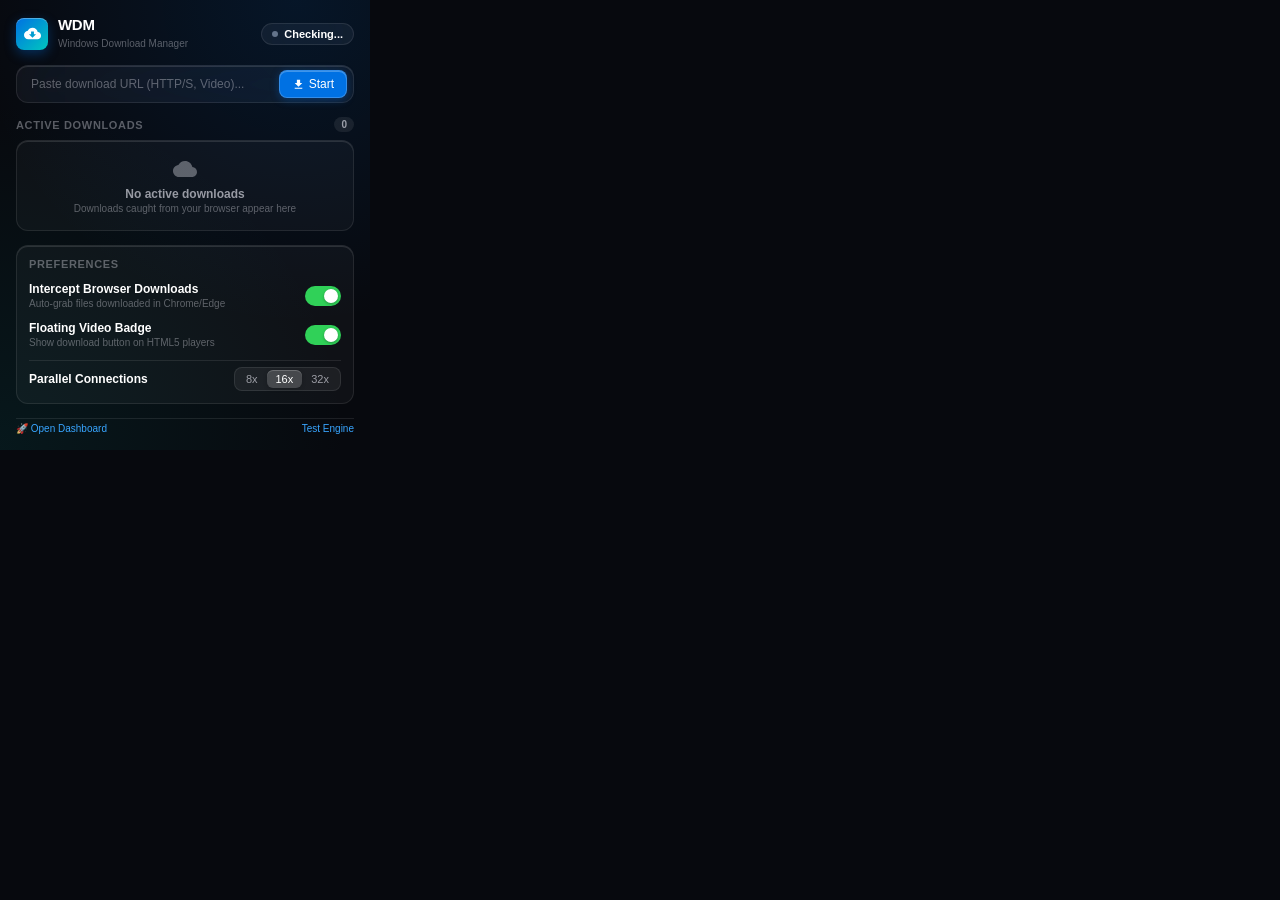
<file: extension/popup/popup.html>
<!DOCTYPE html>
<html lang="en">
<head>
  <meta charset="UTF-8">
  <meta name="viewport" content="width=device-width, initial-scale=1.0">
  <title>WDM - Windows Download Manager</title>
  <link rel="stylesheet" href="popup.css">
</head>
<body>
  <div class="app-container">
    <!-- Header -->
    <header class="header">
      <div class="brand">
        <div class="logo-box">
          <svg viewBox="0 0 24 24" class="logo-icon"><path d="M19.35 10.04C18.67 6.59 15.64 4 12 4 9.11 4 6.6 5.64 5.35 8.04 2.34 8.36 0 10.91 0 14c0 3.31 2.69 6 6 6h13c2.76 0 5-2.24 5-5 0-2.64-2.05-4.78-4.65-4.96zM17 13l-5 5-5-5h3V9h4v4h3z"/></svg>
        </div>
        <div>
          <h1 class="title">WDM</h1>
          <span class="subtitle">Windows Download Manager</span>
        </div>
      </div>
      <div id="hostStatus" class="status-badge checking">
        <span class="status-dot"></span>
        <span id="statusText">Checking...</span>
      </div>
    </header>

    <!-- Quick Download Box -->
    <section class="section quick-download">
      <div class="input-group">
        <input type="url" id="urlInput" placeholder="Paste download URL (HTTP/S, Video)..." autocomplete="off" spellcheck="false">
        <button id="btnDownload" class="primary-btn" title="Start Download with WDM">
          <svg viewBox="0 0 24 24" class="btn-icon"><path d="M5 20h14v-2H5v2zM19 9h-4V3H9v6H5l7 7 7-7z"/></svg>
          <span>Start</span>
        </button>
      </div>
    </section>

    <!-- Active Transfers -->
    <section class="section active-transfers">
      <div class="section-header">
        <h2>Active Downloads</h2>
        <span id="downloadCount" class="counter">0</span>
      </div>
      <div id="downloadsList" class="downloads-list">
        <div class="empty-state">
          <svg viewBox="0 0 24 24"><path d="M19.35 10.04C18.67 6.59 15.64 4 12 4 9.11 4 6.6 5.64 5.35 8.04 2.34 8.36 0 10.91 0 14c0 3.31 2.69 6 6 6h13c2.76 0 5-2.24 5-5 0-2.64-2.05-4.78-4.65-4.96zM12 18l5-5h-3V9h-4v4H7l5 5z"/></svg>
          <p>No active downloads</p>
          <span>Downloads caught from your browser appear here</span>
        </div>
      </div>
    </section>

    <!-- Settings & Quick Toggles -->
    <section class="section settings-panel">
      <div class="section-header">
        <h2>Preferences</h2>
      </div>

      <div class="toggle-row">
        <div class="toggle-info">
          <span class="label">Intercept Browser Downloads</span>
          <span class="desc">Auto-grab files downloaded in Chrome/Edge</span>
        </div>
        <label class="switch">
          <input type="checkbox" id="chkIntercept" checked>
          <span class="slider"></span>
        </label>
      </div>

      <div class="toggle-row">
        <div class="toggle-info">
          <span class="label">Floating Video Badge</span>
          <span class="desc">Show download button on HTML5 players</span>
        </div>
        <label class="switch">
          <input type="checkbox" id="chkSniffer" checked>
          <span class="slider"></span>
        </label>
      </div>

      <div class="connections-row">
        <span class="label">Parallel Connections</span>
        <div class="segmented-control" id="connSelector">
          <button type="button" class="segment" data-val="8">8x</button>
          <button type="button" class="segment active" data-val="16">16x</button>
          <button type="button" class="segment" data-val="32">32x</button>
        </div>
      </div>
    </section>

    <!-- Footer -->
    <footer class="footer">
      <a href="#" id="lnkOpenApp">🚀 Open Dashboard</a>
      <a href="#" id="lnkTestHost">Test Engine</a>
    </footer>
  </div>

  <script src="popup.js"></script>
</body>
</html>
</file>
<file: extension/popup/popup.css>
/* WDM Extension Popup — Apple Liquid Glass Theme */

:root {
  --bg-primary: #07090e;
  --glass-surface: rgba(255, 255, 255, 0.04);
  --glass-border: rgba(255, 255, 255, 0.09);
  --glass-specular: inset 0 1px 0 0 rgba(255, 255, 255, 0.12);
  --glass-blur: blur(35px) saturate(190%);

  /* Apple System Colors */
  --apple-blue: #0071e3;
  --apple-blue-hover: #0077ed;
  --apple-green: #30d158;
  --apple-red: #ff453a;

  /* Typography */
  --label-primary: #ffffff;
  --label-secondary: rgba(235, 235, 245, 0.62);
  --label-tertiary: rgba(235, 235, 245, 0.36);

  --radius-sm: 8px;
  --radius-md: 12px;
  --radius-lg: 16px;
}

* {
  box-sizing: border-box;
  margin: 0;
  padding: 0;
  -webkit-font-smoothing: antialiased;
}

body {
  width: 370px;
  background-color: var(--bg-primary);
  color: var(--label-primary);
  font-family: -apple-system, BlinkMacSystemFont, "SF Pro Text", "Inter", sans-serif;
  overflow-x: hidden;
  user-select: none;
}

.app-container {
  display: flex;
  flex-direction: column;
  gap: 14px;
  padding: 16px;
  background: radial-gradient(circle at 80% 0%, rgba(0, 113, 227, 0.12), transparent 60%),
              radial-gradient(circle at 0% 100%, rgba(0, 199, 190, 0.08), transparent 60%);
}

/* Header */
.header {
  display: flex;
  justify-content: space-between;
  align-items: center;
}

.brand {
  display: flex;
  align-items: center;
  gap: 10px;
}

.logo-box {
  width: 32px;
  height: 32px;
  background: linear-gradient(135deg, #0071e3 0%, #00c7be 100%);
  border-radius: var(--radius-sm);
  display: flex;
  align-items: center;
  justify-content: center;
  box-shadow: 0 4px 12px rgba(0, 113, 227, 0.35), inset 0 1px 0 rgba(255, 255, 255, 0.3);
}

.logo-icon {
  width: 17px;
  height: 17px;
  fill: #ffffff;
}

.title {
  font-size: 15px;
  font-weight: 700;
  letter-spacing: -0.02em;
}

.subtitle {
  font-size: 10px;
  color: var(--label-tertiary);
  font-weight: 500;
}

/* Status Badge */
.status-badge {
  display: flex;
  align-items: center;
  gap: 6px;
  padding: 4px 10px;
  border-radius: 20px;
  font-size: 11px;
  font-weight: 600;
  border: 1px solid var(--glass-border);
  background: rgba(255, 255, 255, 0.05);
  backdrop-filter: var(--glass-blur);
}

.status-dot {
  width: 6px;
  height: 6px;
  border-radius: 50%;
  background: #64748b;
}

.status-badge.connected .status-dot {
  background: var(--apple-green);
  box-shadow: 0 0 6px var(--apple-green);
}

.status-badge.connected {
  border-color: rgba(48, 209, 88, 0.25);
  color: #30d158;
}

.status-badge.disconnected .status-dot {
  background: var(--apple-red);
}

.status-badge.disconnected {
  border-color: rgba(255, 69, 58, 0.25);
  color: #ff453a;
}

/* Quick Download Input */
.quick-download .input-group {
  display: flex;
  gap: 8px;
  background: rgba(255, 255, 255, 0.045);
  backdrop-filter: var(--glass-blur);
  border: 1px solid var(--glass-border);
  box-shadow: var(--glass-specular);
  border-radius: var(--radius-md);
  padding: 4px 6px;
  transition: all 0.2s;
}

.quick-download .input-group:focus-within {
  border-color: rgba(0, 113, 227, 0.6);
  box-shadow: 0 0 0 3px rgba(0, 113, 227, 0.2);
}

.quick-download input {
  flex: 1;
  background: transparent;
  border: none;
  color: var(--label-primary);
  font-size: 12px;
  padding: 6px 8px;
  outline: none;
}

.quick-download input::placeholder {
  color: var(--label-tertiary);
}

.primary-btn {
  display: flex;
  align-items: center;
  gap: 4px;
  background: var(--apple-blue);
  color: #ffffff;
  border: 1px solid rgba(255, 255, 255, 0.2);
  box-shadow: 0 2px 8px rgba(0, 113, 227, 0.35), inset 0 1px 0 rgba(255, 255, 255, 0.25);
  border-radius: var(--radius-sm);
  padding: 6px 12px;
  font-size: 12px;
  font-weight: 500;
  cursor: pointer;
  transition: all 0.15s;
}

.primary-btn:hover {
  background: var(--apple-blue-hover);
  transform: translateY(-0.5px);
}

.btn-icon {
  width: 13px;
  height: 13px;
  fill: currentColor;
}

/* Sections */
.section {
  display: flex;
  flex-direction: column;
  gap: 8px;
}

.section-header {
  display: flex;
  justify-content: space-between;
  align-items: center;
}

.section-header h2 {
  font-size: 11px;
  text-transform: uppercase;
  letter-spacing: 0.06em;
  color: var(--label-tertiary);
  font-weight: 600;
}

.counter {
  background: rgba(255, 255, 255, 0.08);
  color: var(--label-secondary);
  padding: 2px 7px;
  border-radius: 10px;
  font-size: 10px;
  font-weight: 600;
}

/* Downloads List */
.downloads-list {
  display: flex;
  flex-direction: column;
  gap: 8px;
  max-height: 150px;
  overflow-y: auto;
}

.empty-state {
  display: flex;
  flex-direction: column;
  align-items: center;
  text-align: center;
  padding: 16px;
  background: rgba(255, 255, 255, 0.03);
  border: 1px solid var(--glass-border);
  box-shadow: var(--glass-specular);
  border-radius: var(--radius-md);
}

.empty-state svg {
  width: 24px;
  height: 24px;
  fill: var(--label-tertiary);
  margin-bottom: 6px;
}

.empty-state p {
  font-size: 12px;
  font-weight: 600;
  color: var(--label-secondary);
}

.empty-state span {
  font-size: 10px;
  color: var(--label-tertiary);
  margin-top: 2px;
}

/* Download Item Card */
.download-item-card {
  display: flex;
  flex-direction: column;
  gap: 6px;
  background: rgba(255, 255, 255, 0.04);
  border: 1px solid var(--glass-border);
  box-shadow: var(--glass-specular);
  border-radius: var(--radius-md);
  padding: 10px 12px;
}

.download-item-card .info-row {
  display: flex;
  justify-content: space-between;
  align-items: center;
}

.download-item-card .file-name {
  font-size: 12px;
  font-weight: 600;
  white-space: nowrap;
  overflow: hidden;
  text-overflow: ellipsis;
  max-width: 220px;
}

.download-item-card .speed-pill {
  font-size: 11px;
  font-weight: 600;
  color: #38a5ff;
}

.progress-track {
  width: 100%;
  height: 4px;
  background: rgba(255, 255, 255, 0.08);
  border-radius: 2px;
  overflow: hidden;
}

.progress-fill {
  height: 100%;
  background: linear-gradient(90deg, #0071e3, #00c7be);
  border-radius: 2px;
  transition: width 0.2s ease;
}

/* Settings Panel */
.settings-panel {
  background: rgba(255, 255, 255, 0.035);
  border: 1px solid var(--glass-border);
  box-shadow: var(--glass-specular);
  border-radius: var(--radius-md);
  padding: 12px;
  gap: 12px;
}

.toggle-row {
  display: flex;
  justify-content: space-between;
  align-items: center;
}

.toggle-info {
  display: flex;
  flex-direction: column;
  gap: 2px;
}

.toggle-info .label {
  font-size: 12px;
  font-weight: 600;
}

.toggle-info .desc {
  font-size: 10px;
  color: var(--label-tertiary);
}

/* Apple Switch */
.switch {
  position: relative;
  display: inline-block;
  width: 36px;
  height: 20px;
}

.switch input { opacity: 0; width: 0; height: 0; }

.slider {
  position: absolute;
  cursor: pointer;
  top: 0; left: 0; right: 0; bottom: 0;
  background-color: rgba(255, 255, 255, 0.14);
  transition: background-color 0.25s ease;
  border-radius: 20px;
}

.slider:before {
  position: absolute;
  content: "";
  height: 14px;
  width: 14px;
  left: 3px;
  bottom: 3px;
  background-color: white;
  border-radius: 50%;
  box-shadow: 0 1px 3px rgba(0, 0, 0, 0.3);
  transition: transform 0.25s cubic-bezier(0.2, 0, 0, 1);
}

input:checked + .slider {
  background-color: var(--apple-green);
}

input:checked + .slider:before {
  transform: translateX(16px);
}

/* Connections Segmented Control */
.connections-row {
  display: flex;
  justify-content: space-between;
  align-items: center;
  padding-top: 6px;
  border-top: 1px solid var(--glass-border);
}

.connections-row .label {
  font-size: 12px;
  font-weight: 600;
}

.segmented-control {
  display: flex;
  background: rgba(255, 255, 255, 0.06);
  padding: 2px;
  border-radius: var(--radius-sm);
  border: 1px solid var(--glass-border);
}

.segmented-control .segment {
  background: transparent;
  border: none;
  color: var(--label-secondary);
  font-size: 11px;
  font-weight: 500;
  padding: 3px 9px;
  border-radius: 6px;
  cursor: pointer;
  transition: all 0.15s;
}

.segmented-control .segment.active {
  background: rgba(255, 255, 255, 0.18);
  color: #ffffff;
  box-shadow: 0 1px 4px rgba(0, 0, 0, 0.2), inset 0 1px 0 rgba(255, 255, 255, 0.2);
}

/* Footer */
.footer {
  display: flex;
  justify-content: space-between;
  align-items: center;
  font-size: 10px;
  color: var(--label-tertiary);
  padding-top: 4px;
  border-top: 1px solid var(--glass-border);
}

.footer a {
  color: #38a5ff;
  text-decoration: none;
  font-weight: 500;
}

.footer a:hover {
  text-decoration: underline;
}
</file>
